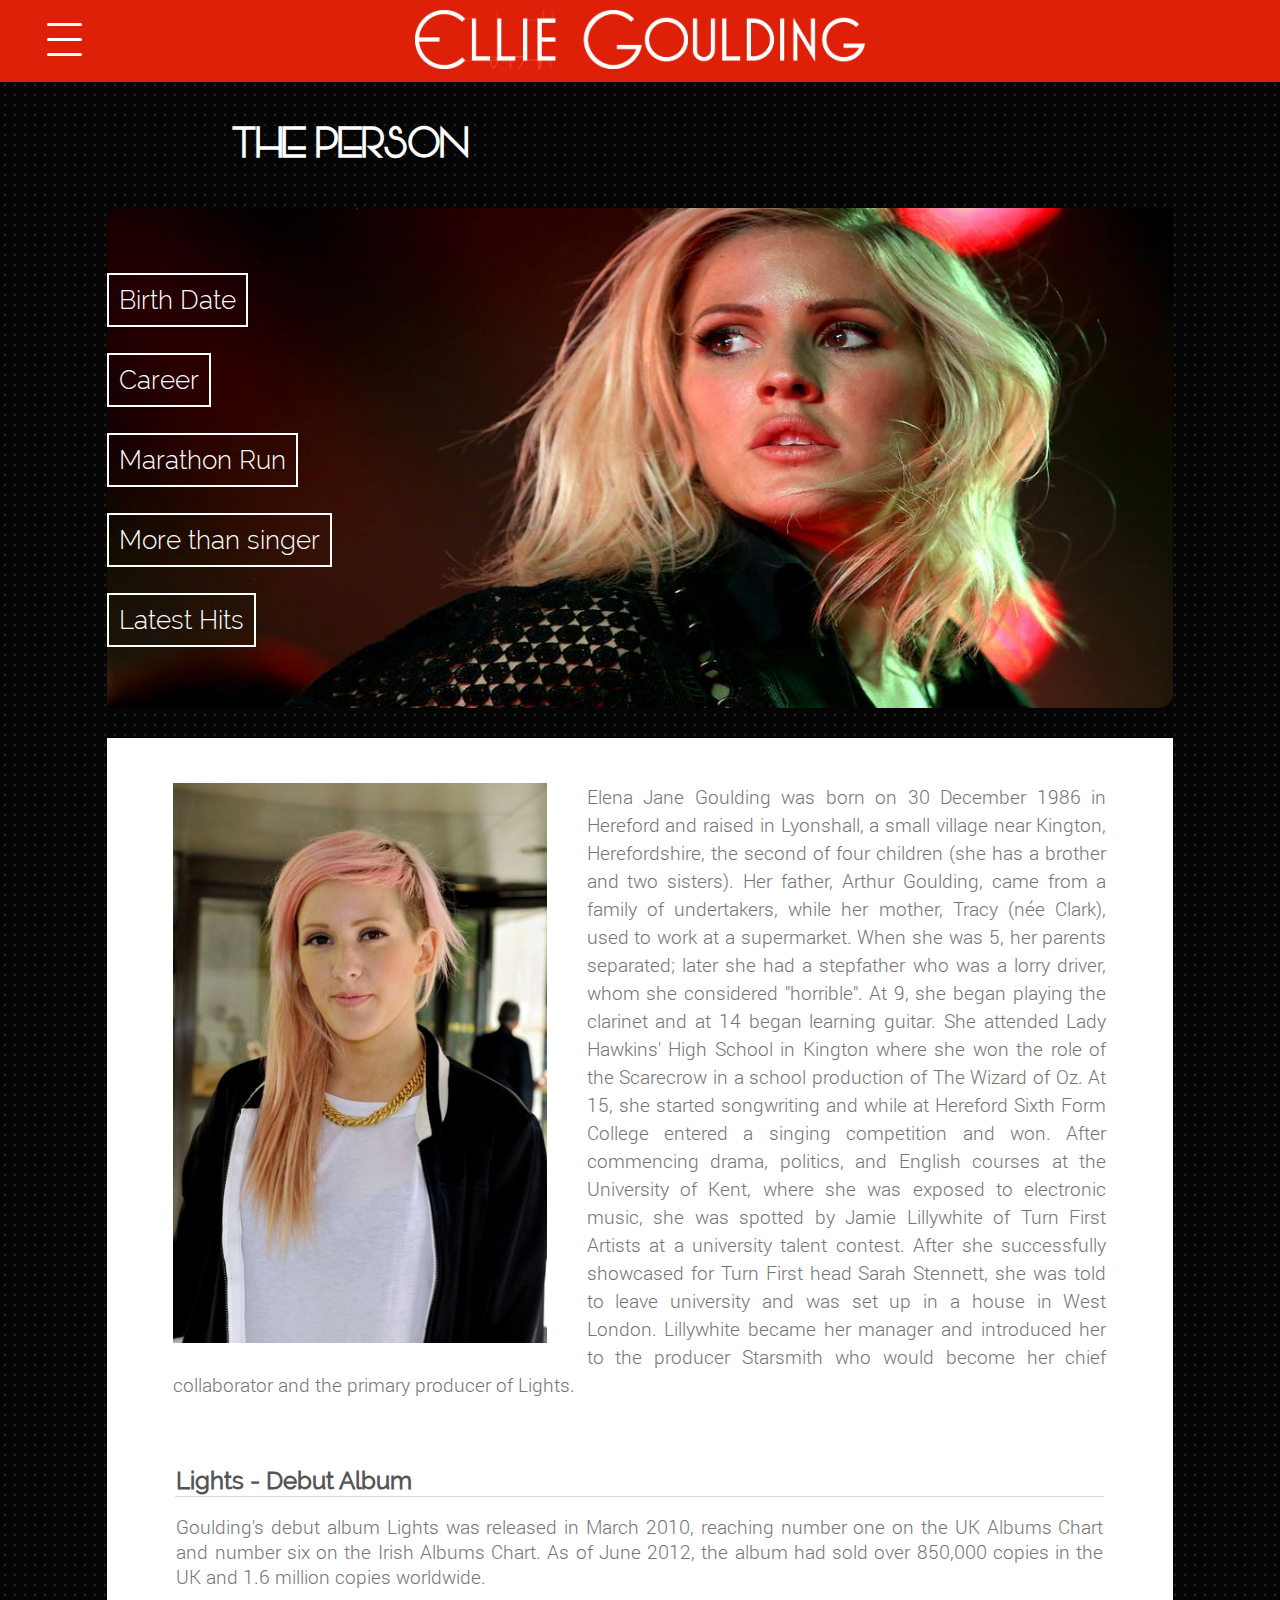
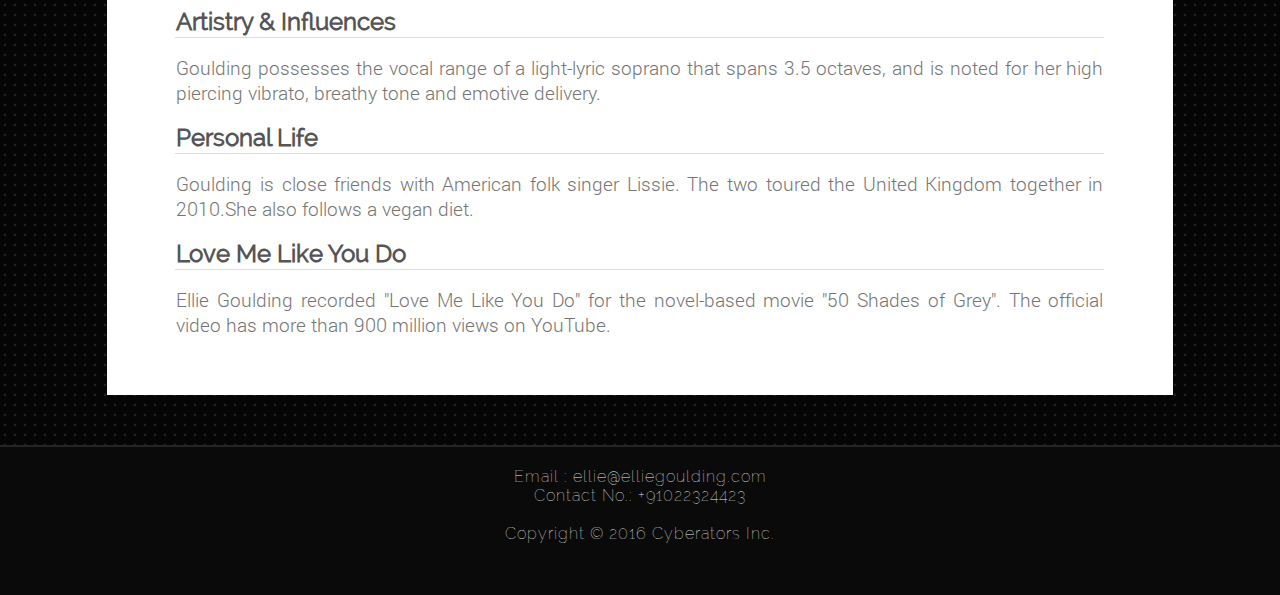
<file: about.html>
<!DOCTYPE html>
  <html lang="en-US">
    <head>
      <meta charset = "utf-8" />
      <meta name="viewport" content = "width=device-width, initial-scale=1.0" />
      <title>Ellie Goulding - The Person</title>
      <link rel="stylesheet" type="text/css" href="./css/style.css" />
	  <link rel="stylesheet" type="text/css" href="./css/style-about.css" />
      <script type="text/javascript" src="./scripts/main.js"></script>
	  <script type="text/javascript" src="./scripts/jquery-1.12.0.min.js"></script>
	  <script type="text/javascript" src="./scripts/about_hover.js"></script>

	</head>

	<body>

      <!--HEADER GOES HERE-->

      <div id="header">
       <div id="nav_button" onclick="myFunc()">
            <div style="top:10px;" id="1"></div>
            <div style="top:25px;" id="2"></div>
            <div style="top:40px;" id="3"></div>
        </div>
        <p></p>
         <div id="logo_small"></div>
      </div>


       <!--NAVIGATION MENU-->

       <div id="menu">
        <ul>
          <li><a href="./index.html">Home</a></li>
          <li><a href="./about.html" >The Person</a></li>
          <li><a href="./listen.html" >Listen</a></li>
          <li><a href="./dates.html" >Tour Dates</a></li>
          <li><a href="./gallery.html" >Gallery</a></li>
        </ul>
      </div>
      <div id="trans_bg" onclick="myFunc()"></div>

      <!--HEADING HERE-->

      <div class="rows" id="r1">
        <div class="col-2"></div>
        <div class="col-10"><h1 style="color:#fff; margin:5px;">THE PERSON</h1></div>
      </div>


      <!--MAIN IMAGE HERE-->

      <div class="rows" id="r2">
        <div class="col-1 omit"></div>
        <div class="col-10" id="image">
        	<img src = "./images/about_image.jpg" alt="" id="image_img" />
        	<div class="links omit" style="top:40px;">
        	  <h3 id="first">Birth Date</h3>
        	  <p class="hover_box" id="box1">
        	  	<img src = "./images/birth.jpg" alt=""  style = "margin-left:10px;"/>
          	  	<span>Ellie was born on December 30, 1986 in in Lyonshall, a small village near Kington, Herefordshire.</span>
        	  </p>
        	</div>
        	<div class="links" style="top:120px;">
        	  <h3 id="sec">Career</h3>
        	  <p class="hover_box" id="box2">
        	  	<img src = "./images/career.jpg" alt="" style = "margin-left:10px;"/>
				<span>She attended Lady Hawkins' School in Kington, where she won a main part in a school production, 
				the Wizard of Oz, as the scarecrow.</span>
        	  </p>
        	</div>
        	<div class="links" style="top:200px;">
        	  <h3 id="third">Marathon Run</h3>
        	  <p class="hover_box" id="box3">
        	  	<img src = "./images/marathon.jpg" alt="" style = "margin-left:10px;" />
        	  	<span>Her fastest half-marathon time is one hour, 40 minutes, and one time 200 people showed up 
        	  	to run a 5K with her in Sydney.</span>
        	  </p>
        	</div>
        	<div class="links" style="top:280px;">
        	  <h3 id="fourth">More than singer</h3>
        	  <p class="hover_box" id="box4">
        	  	<img src = "./images/more_than_singer.jpg" alt="" style = "margin-left:10px;" />
        	  	<span>She also plays the drums and guitar,and  she’s a highly-accomplished clarinet player. She 
        	  	learned to play clarinet as a youngster  and originally taught herself to play guitar  to impress a boy.</span>
        	  </p>
        	</div>
        	<div class="links" style="top:360px;">
        	  <h3 id="fifth">Latest Hits</h3>
        	  <p class="hover_box" id="box5">
        	  	<img src = "./images/latest_hits.jpg" alt="" style = "margin-left:10px;" />
        	  	<span>Ellie Goulding has rapidly risen to prominence, first in the UK and more recently in the U.S. 
				Hits:Love me like you do, Burn, Goodness Gracious, Army,  Beating Heart.</span>
        	  </p>
        	</div>
        </div>
        <div class="col-1 omit"></div>
      </div>

    <div class="rows" id="r3">
    </div>


    <!--ABOUT ELLIE GOULDING-->

    <div class="rows" id="r4">
    	<div class="col-1 omit"></div>
    	<div class="col-10" id="container">

    	  <table id="autohide">
    	    <tr>
    	      <th>BIRTH DATE</th>
    	    </tr>
    	    <tr>
    	      <td>Ellie was born on December 30, 1986 in in Lyonshall, a small village near Kington, Herefordshire.</td>
      	    </tr>
      	    <tr>
    	      <th>Career</th>
    	    </tr>
    	    <tr>
    	      <td>She attended Lady Hawkins' School in Kington, where she won a main part in a school production, 
				the Wizard of Oz, as the scarecrow.</td>
      	    </tr>
      	    <tr>
    	      <th>Marathon Run</th>
    	    </tr>
    	    <tr>
    	      <td>Her fastest half-marathon time is one hour, 40 minutes, and one time 200 people showed up 
        	  	to run a 5K with her in Sydney.</td>
      	    </tr>
      	    <tr>
    	      <th>More than singer</th>
    	    </tr>
    	    <tr>
    	      <td>She also plays the drums and guitar,and  she’s a highly-accomplished clarinet player. She 
        	  	learned to play clarinet as a youngster  and originally taught herself to play guitar  to impress a boy.</td>
      	    </tr>
      	    <tr>
    	      <th>Latest Hits</th>
    	    </tr>
    	    <tr>
    	      <td>Ellie Goulding has rapidly risen to prominence, first in the UK and more recently in the U.S. 
				Hits:Love me like you do, Burn, Goodness Gracious, Army,  Beating Heart.</td>
      	    </tr>
    	  </table>


    	  <p>
    	  <img src="./images/ellie-goulding-2.jpg" alt=""/>Elena Jane Goulding was born on 30 December 1986 in Hereford and raised in Lyonshall, a small village near Kington, Herefordshire, the second of four children (she has a brother and two sisters). Her father, Arthur Goulding, came from a family of undertakers, while her mother, Tracy (née Clark), used to work at a supermarket. When she was 5, her parents separated; later she had a stepfather who was a lorry driver, whom she considered "horrible". At 9, she began playing the clarinet and at 14 began learning guitar. She attended Lady Hawkins' High School in Kington where she won the role of the Scarecrow in a school production of The Wizard of Oz. At 15, she started songwriting and while at Hereford Sixth Form College entered a singing competition and won.
          After commencing drama, politics, and English courses at the University of Kent, where she was exposed to electronic music, she was spotted by Jamie Lillywhite of Turn First Artists at a university talent contest. After she successfully showcased for Turn First head Sarah Stennett, she was told to leave university and was set up in a house in West London. Lillywhite became her manager and introduced her to the producer Starsmith who would become her chief collaborator and the primary producer of Lights.

    	  </p>


    	  <table id="no_hide">
    	    <tr>
    	      <th>Lights - Debut Album</th>
    	    </tr>
    	    <tr>
    	      <td>Goulding's debut album Lights was released in March 2010, reaching number one on the UK Albums Chart and number six on the Irish Albums Chart.
    	       As of June 2012, the album had sold over 850,000 copies in the UK and 1.6 million copies worldwide.
    	      </td>
      	    </tr>
      	    <tr>
    	      <th>Artistry &amp; Influences</th>
    	    </tr>
    	    <tr>
    	      <td>Goulding possesses the vocal range of a light-lyric soprano that spans 3.5 octaves, and is noted for her high piercing vibrato, breathy tone 
    	      and emotive delivery.</td>
      	    </tr>
      	    <tr>
    	      <th>Personal Life</th>
    	    </tr>
    	    <tr>
    	      <td>Goulding is close friends with American folk singer Lissie. The two toured the United Kingdom together in 2010.She also follows a vegan diet.
    	      </td>
      	    </tr>
      	    <tr>
    	      <th>Love Me Like You Do</th>
    	    </tr>
    	    <tr>
    	      <td>Ellie Goulding recorded "Love Me Like You Do" for the novel-based movie "50 Shades of Grey". The official video has more than
    	      900 million views on YouTube.</td>
      	    </tr>
    	  </table>
    	</div>
    	<div class="col-1 omit"></div>
    </div>


    <!--FOOTER HERE-->

	 <div class="footer">
        <p>Email : ellie@elliegoulding.com<br />
           Contact No.: +91022324423<br /><br />Copyright &copy; 2016 Cyberators Inc.
        </p>
      </div>
	</body>

  </html>
</file>
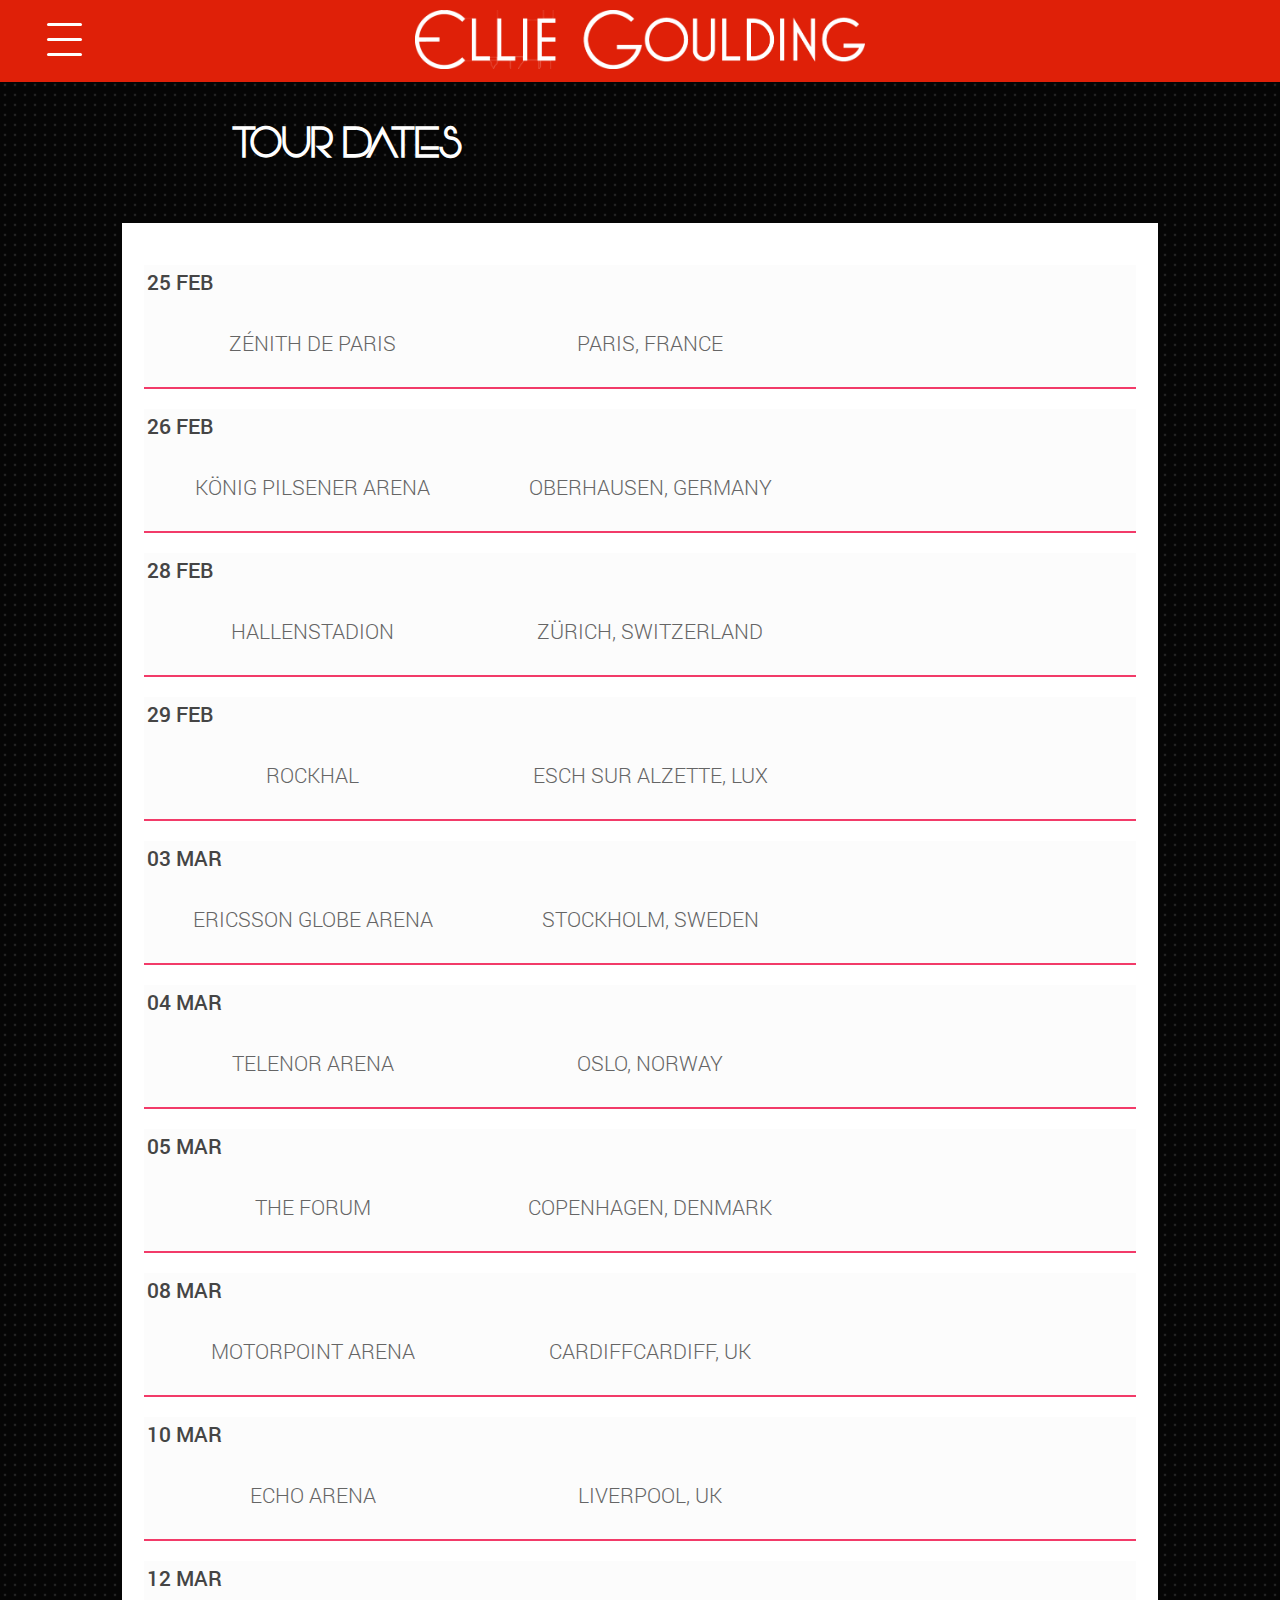
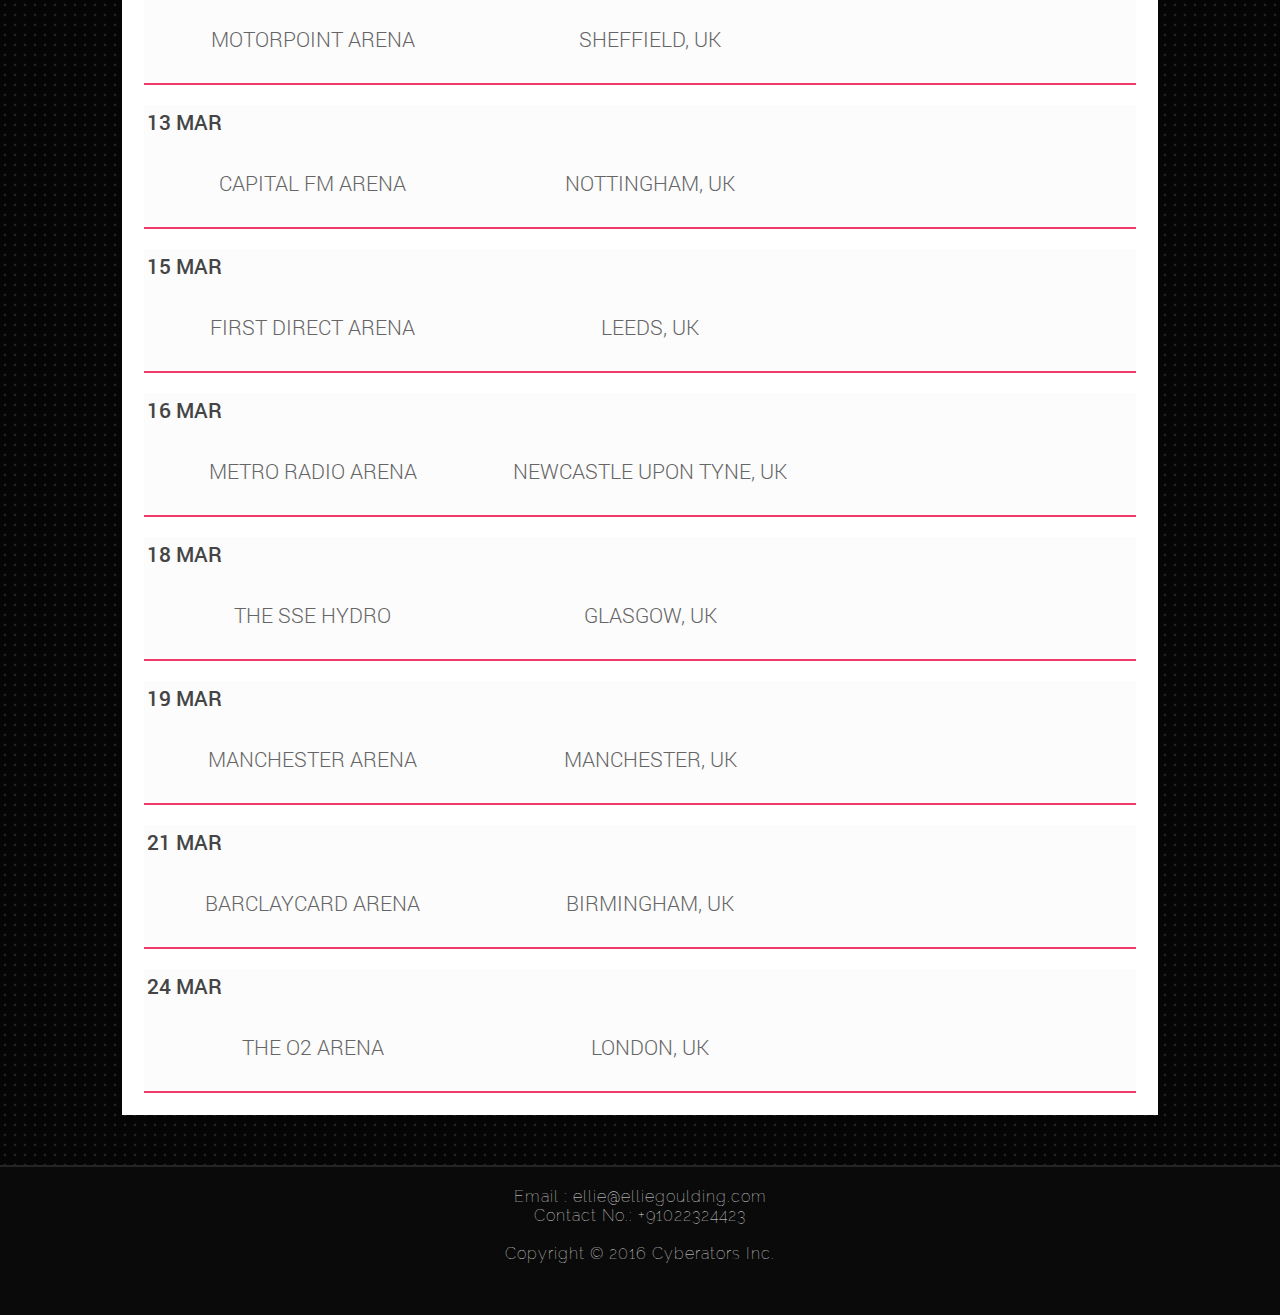
<file: dates.html>
<!DOCTYPE html>
  <html lang="en-US">
    <head>
      <meta charset = "utf-8" />
      <meta name="viewport" content="width=device-width, initial-scale=1.0" />
      <title>Ellie Goulding - Tour Dates</title>
      <link rel="stylesheet" type="text/css" href="./css/style.css" />
      <style type="text/css">
        #r1{
        	position: relative;
        	top:100px;
        }

        #r2{
        	position: relative;
        	top: 120px;
        	text-align: center;
        	background-color: transparent;
        }

        table{
        	width: 100%;
        	text-align: center;
        	margin: 0px;
        	background-color: #fff;
        	padding: 20px;
        }

        tr{
        	display: inline-block;
        	border-bottom: 2px solid #F23B69;
        	margin-top:20px; 
        	width: 100%;
        	background: #fcfcfc;
        }

        td, th{
        	margin: 20px;
        }

        td{
        	float: left;
        	padding: 10px;
        	font-family: roboto;
        	font-weight: 200;
        	font-size: 1.3em;
        	color: #656565;
        	width: 30%;
        	min-width: 200px;
        }

        th{
        	font-family: roboto;
        	font-size: 1.3em;
        	color: #454545;
        }


        .footer{
        	position: relative;
        	top:155px;
        }

  @media only screen and (max-width:768px){

        .col-m-1{width: 8.33%;}
        .col-m-2{width: 16.66%;}
        .col-m-3{width: 25%;}
        .col-m-4{width: 33.33%;}
        .col-m-5{width: 41.66%;}
        .col-m-6{width: 50%;}
        .col-m-7{width: 58.33%;}
        .col-m-8{width: 66.66%;}
        .col-m-9{width: 75%;}
        .col-m-10{width: 83.33%;}
        .col-m-11{width: 91.66%;}
        .col-m-12{width: 100%;}

        .omit{
        	width: 0px;
        	padding: 0px;
        }

        table{
        	margin: 0;
        	padding: 0px;
        }

        #r2 div{
        	padding: 0;
        }
  }

   @media only screen and (max-width:768px){
   	 td, th{
   	 	font-size: 1em;
   	 }
   }
      </style>
      <script type="text/javascript" src="./scripts/main.js"></script>
    </head>

    <body>

      <!--HEADER GOES HERE-->

      <div id="header">
       <div id="nav_button" onclick="myFunc()">
            <div style="top:10px;" id="1"></div>
            <div style="top:25px;" id="2"></div>
            <div style="top:40px;" id="3"></div>
        </div>
        <p></p>
         <div id="logo_small"></div>
      </div>

      <!--NAVIGATION MENU-->

       <div id="menu">
        <ul>
          <li><a href="./index.html">Home</a></li>
          <li><a href="./about.html" >The Person</a></li>
          <li><a href="./listen.html" >Listen</a></li>
          <li><a href="./dates.html" >Tour Dates</a></li>
          <li><a href="./gallery.html" >Gallery</a></li>
        </ul>
      </div>
      <div id="trans_bg" onclick="myFunc()"></div>

      <!--HEADING-->

      <div class="rows" id="r1">
        <div class="col-2 omit"></div>
        <div class="col-10"><h1 style="color:#fff; margin:5px;">TOUR DATES</h1></div>
      </div>

      <!--FULL EVENT LIST-->

      <div class="rows" id="r2">
        <div class="col-1 omit"></div>
        <div class="col-10 col-m-12">
        	<table>
        	  <tr>
        	    <th>25 FEB</th>
        	    <td class="venue">ZÉNITH DE PARIS</td>
        	    <td class="city">PARIS, FRANCE</td>
        	  </tr>
        	   <tr>
        	    <th>26 FEB</th>
        	    <td class="venue">KÖNIG PILSENER ARENA</td>
        	    <td class="city">OBERHAUSEN, GERMANY</td>
        	  </tr>
        	   <tr>
        	    <th>28 FEB</th>
        	    <td class="venue">HALLENSTADION</td>
        	    <td class="city">ZÜRICH, SWITZERLAND</td>
        	  </tr>
        	   <tr>
        	    <th>29 FEB</th>
        	    <td class="venue">ROCKHAL</td>
        	    <td class="city">ESCH SUR ALZETTE, LUX</td>
        	  </tr>
        	   <tr>
        	    <th>03 MAR</th>
        	    <td class="venue">ERICSSON GLOBE ARENA</td>
        	    <td class="city">STOCKHOLM, SWEDEN</td>
        	  </tr>
        	   <tr>
        	    <th>04 MAR</th>
        	    <td class="venue">TELENOR ARENA</td>
        	    <td class="city">OSLO, NORWAY</td>
        	  </tr>
        	   <tr>
        	    <th>05 MAR</th>
        	    <td class="venue">THE FORUM</td>
        	    <td class="city">COPENHAGEN, DENMARK</td>
        	  </tr>
        	   <tr>
        	    <th>08 MAR</th>
        	    <td class="venue">MOTORPOINT ARENA</td>
        	    <td class="city">CARDIFFCARDIFF, UK</td>
        	  </tr>
        	   <tr>
        	    <th>10 MAR</th>
        	    <td class="venue">ECHO ARENA</td>
        	    <td class="city">LIVERPOOL, UK</td>
        	  </tr>
        	   <tr>
        	    <th>12 MAR</th>
        	    <td class="venue">MOTORPOINT ARENA</td>
        	    <td class="city">SHEFFIELD, UK</td>
        	  </tr>
        	  <tr>
        	    <th>13 MAR</th>
        	    <td class="venue">CAPITAL FM ARENA</td>
        	    <td class="city">NOTTINGHAM, UK</td>
        	  </tr>
        	  <tr>
        	    <th>15 MAR</th>
        	    <td class="venue">FIRST DIRECT ARENA</td>
        	    <td class="city">LEEDS, UK</td>
        	  </tr>
        	  <tr>
        	    <th>16 MAR</th>
        	    <td class="venue">METRO RADIO ARENA</td>
        	    <td class="city">NEWCASTLE UPON TYNE, UK</td>
        	  </tr>
        	  <tr>
        	    <th>18 MAR</th>
        	    <td class="venue">THE SSE HYDRO</td>
        	    <td class="city">GLASGOW, UK</td>
        	  </tr>
        	  <tr>
        	    <th>19 MAR</th>
        	    <td class="venue">MANCHESTER ARENA</td>
        	    <td class="city">MANCHESTER, UK</td>
        	  </tr>
        	  <tr>
        	    <th>21 MAR</th>
        	    <td class="venue">BARCLAYCARD ARENA</td>
        	    <td class="city">BIRMINGHAM, UK</td>
        	  </tr>
        	  <tr>
        	    <th>24 MAR</th>
        	    <td class="venue">THE O2 ARENA</td>
        	    <td class="city">LONDON, UK</td>
        	  </tr>
        	</table>
        </div>
        <div class="col-1 omit"></div>
      </div>

      <!--FOOTER HERE-->

      <div class="footer">
        <p>Email : ellie@elliegoulding.com<br />
           Contact No.: +91022324423<br /><br />Copyright &copy; 2016 Cyberators Inc.
        </p>
      </div>


    </body>

  </html>
</file>
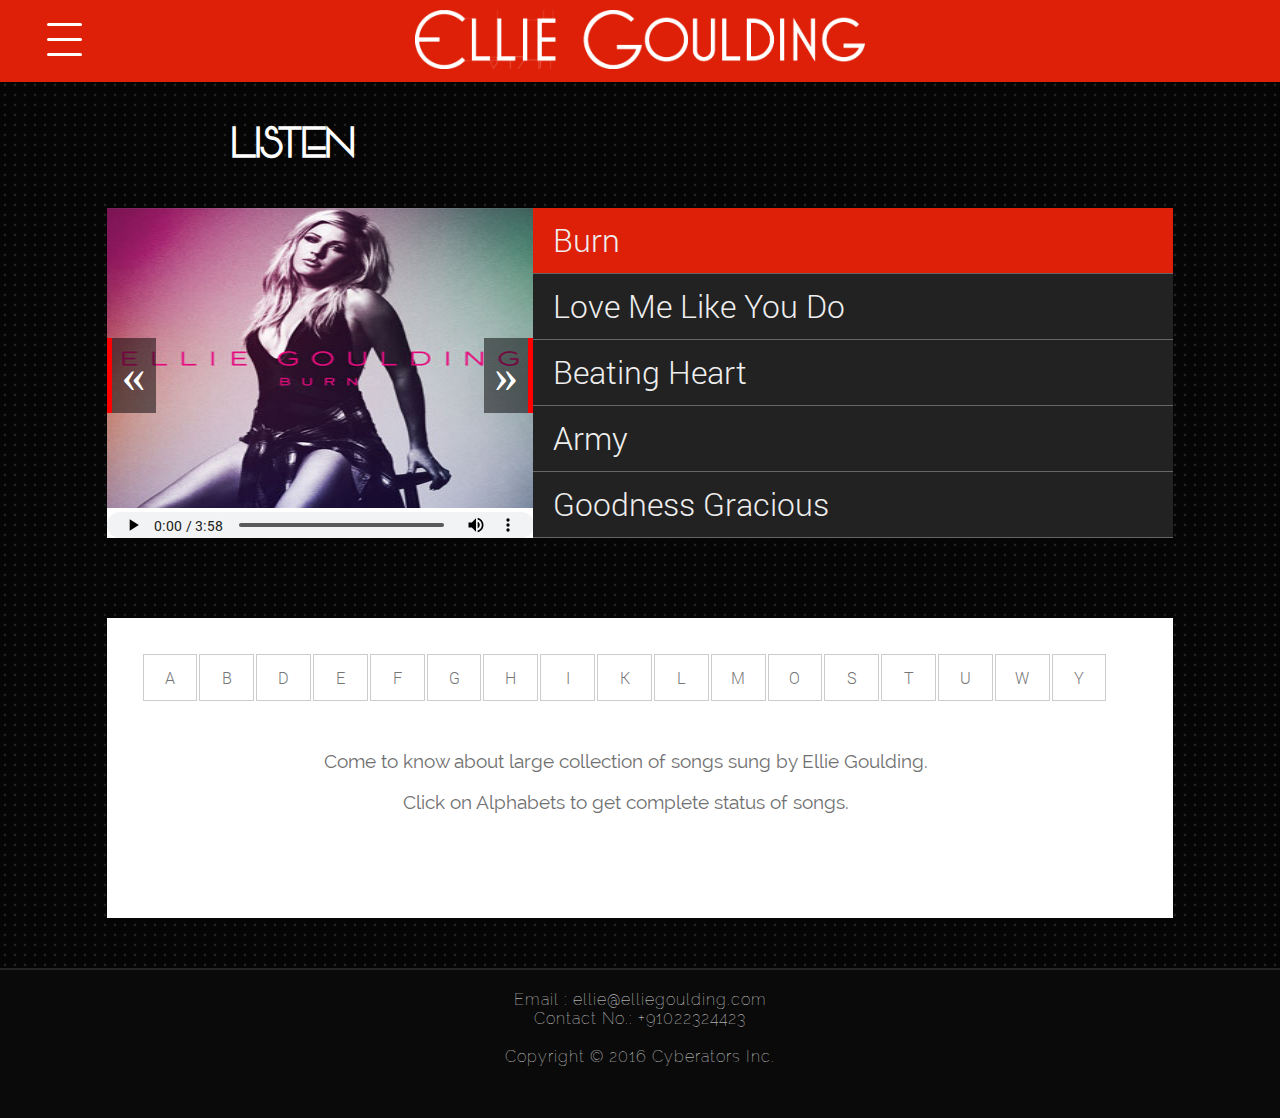
<file: listen.html>
<!DOCTYPE html>
  <html lang="en-US">
    <head>
      <meta charset="utf-8" />
      <meta name="viewport" content="width=device-width, initial-scale=1.0" />
      <title>Ellie Goulding - Listen</title>
      <link rel="stylesheet" type="text/css" href="./css/style.css" />
      <link rel="stylesheet" type="text/css" href="./css/style-listen.css" />
      <script type="text/javascript" src="./scripts/main.js"></script>
      <script type="text/javascript" src="./scripts/play.js"></script>
      <script type="text/javascript" src="./scripts/songbox.js"></script>
    </head>

    <body>

      <!--HEADER GOES HERE-->

      <div id="header">
        <div id="nav_button" onclick="myFunc()">
            <div style="top:10px;" id="1"></div>
            <div style="top:25px;" id="2"></div>
            <div style="top:40px;" id="3"></div>
        </div>
        <p></p>
         <div id="logo_small"></div>
      </div>

      <!--NAVIGATION MENU-->

       <div id="menu">
        <ul>
          <li><a href="./index.html">Home</a></li>
          <li><a href="./about.html" >The Person</a></li>
          <li><a href="./listen.html" >Listen</a></li>
          <li><a href="./dates.html" >Tour Dates</a></li>
          <li><a href="./gallery.html" >Gallery</a></li>
        </ul>
      </div>
      <div id="trans_bg" onclick="myFunc()"></div>

      <!--HEADING HERE-->

      <div class="rows" id="r1">
        <div class="col-2"></div>
        <div class="col-10"><h1 style="color:#fff; margin:5px;">LISTEN</h1></div>
      </div>

      <!--PLAYER HERE-->

      <div class="rows" id="r2">
        <div class="col-1 omit"></div>
        <div class="col-4 col-m-6" id="player_container">
          <div id="left" onclick="left()">&laquo;</div>
          <div id="right" onclick="right()">&raquo;</div>
          <img src="./images/cover/burn.jpg" alt="" id="cover"/>
          <audio controls autoplay id="player">
          	<source src="./songs/burn.mp3" type="audio/mpeg" id="track" />
          </audio>
        </div>
        <div class="col-6 col-m-6" id="playlist">
        	<div class="track_name" id="burn">Burn</div>
        	<div class="track_name" id="lmlyd">Love Me Like You Do</div>
        	<div class="track_name" id="beatheart">Beating Heart</div>
        	<div class="track_name" id="army">Army</div>
        	<div class="track_name" id="gracious">Goodness Gracious</div>
        </div>
        <div class="col-1 omit"></div>
      </div>

      <!--SONGBOX HERE-->

      <div class="rows" id="r3">
        <div class="col-1 omit"></div>
        <div class="col-10" id="songbox">
          <ul>
            <li id="a" onclick="funcA()" >A</li>
            <li id="b" onclick="funcB()" >B</li>
            <li id="d" onclick="funcD()" >D</li>
            <li id="e" onclick="funcE()" >E</li>
            <li id="f" onclick="funcF()" >F</li>
            <li id="g" onclick="funcG()" >G</li>
            <li id="h" onclick="funcH()" >H</li>
            <li id="i" onclick="funcI()" >I</li>
            <li id="k" onclick="funcK()" >K</li>
            <li id="l" onclick="funcL()" >L</li>
            <li id="m" onclick="funcM()" >M</li>
            <li id="o" onclick="funcO()" >O</li>
            <li id="s" onclick="funcS()" >S</li>
            <li id="t" onclick="funcT()" >T</li>
            <li id="u" onclick="funcU()" >U</li>
            <li id="w" onclick="funcW()" >W</li>
            <li id="y" onclick="funcY()" >Y</li>
          </ul>

       <div id="display">
          <p>Come to know about large collection of songs sung by Ellie Goulding.</p>
          <p>Click on Alphabets to get complete status of songs.</p>
        </div>
        </div>
        <div class="col-1 omit"></div>
      </div>


      <!--FOOTER HERE-->

      <div class="footer">
        <p>Email : ellie@elliegoulding.com<br />
           Contact No.: +91022324423<br /><br />Copyright &copy; 2016 Cyberators Inc.
        </p>
      </div>

    </body>
  </html>
</file>
<file: css/style.css>
@font-face{
        	font-family: raleway;
        	src:url(../fonts/raleway-regular.ttf);
        }

        @font-face{
        	font-family: raleway;
        	src:url(../fonts/raleway-thin.ttf);
        	font-weight: 100;
        }

        @font-face{
        	font-family: raleway;
        	src:url(../fonts/raleway-light.ttf);
        	font-weight: 200;
        }


        @font-face{
        	font-family: roboto;
        	src:url(../fonts/roboto-regular.ttf);
        }

        

        @font-face{
        	font-family: roboto;
        	src:url(../fonts/roboto-thin.ttf);
        	font-weight: 100;
        }

         @font-face{
        	font-family: roboto;
        	src:url(../fonts/roboto-light.ttf);
        	font-weight: 200;
        }

 		@font-face{
        	font-family: roboto;
        	src:url(../fonts/roboto-medium.ttf);
        	font-weight: bold;
        }

        @font-face{
        	font-family: "vonique 64";
        	src:url('../fonts/vonique 64.ttf');
        }


       @keyframes shake{
            0%{
                    transform:rotate(0deg);
                    transform:rotate(0deg);
                    transform:rotate(0deg);
                    transform:rotate(0deg);
                    transform:rotate(0deg);

            }
            20%{
                    transform:rotate(5deg);
                    transform:rotate(5deg);
                    transform:rotate(5deg);
                    transform:rotate(5deg);
                    transform:rotate(5deg);
            }
            40%{
                    transform:rotate(-5deg);
                    transform:rotate(-5deg);
                    transform:rotate(-5deg);
                    transform:rotate(-5deg);
                    transform:rotate(-5deg);
            }
            60%{
                    transform:rotate(5deg);
                    transform:rotate(5deg);
                    transform:rotate(5deg);
                    transform:rotate(5deg);
                    transform:rotate(5deg);
            }
            80%{
                    transform:rotate(-5deg);
                    transform:rotate(-5deg);
                    transform:rotate(-5deg);
                    transform:rotate(-5deg);
                    transform:rotate(-5deg);
            }
            100%{
                    transform:rotate(0deg);
                    transform:rotate(0deg);
                    transform:rotate(0deg);
                    transform:rotate(0deg);
                    transform:rotate(0deg);
            }


        }
        body{
            margin: 0px;
            padding: 0px;
            font-size: 100%;
            background-image: url(../images/a.png);
            /*background-color: #000;*/
        }

        *{
            box-sizing:border-box;
        }

        [class*="col-"]{
            padding: 15px;
            float: left;
           }

        .rows:after{
            content:"";
            clear: both;
            display: block;
        }

        .col-1{width: 8.33%;}
        .col-2{width: 16.66%;}
        .col-3{width: 25%;}
        .col-4{width: 33.33%;}
        .col-5{width: 41.66%;}
        .col-6{width: 50%;}
        .col-7{width: 58.33%;}
        .col-8{width: 66.66%;}
        .col-9{width: 75%;}
        .col-10{width: 83.33%;}
        .col-11{width: 91.66%;}
        .col-12{width: 100%;}

        #header{
            position: fixed;
            width: 100%;
            top: 0px;
            height: 82px;
            text-align: center;
            background-color: rgb(223, 32, 8);
            z-index: 20;
        }


        #header p{
            margin: 10px 0px 10px 0px;
            display: inline-block;
            font-family: raleway;
            color:  #fff;
            font-weight: bold;
            font-size: 2.8em;
            background-image: url(../images/logo.png);
            height:60px;
            width: 450px;
            background-size: contain;
            background-repeat: no-repeat;
        }




        #nav_button{
            position:absolute;
            display: block;
            top:13px;
            left:40px;
            width:50px;
            height: 56px;
            text-align: center;
            padding: 0px;
            cursor: pointer;
            z-index: 5;
        }

        #nav_button div{
            position: absolute;
            width: 35px;
            height: 3px;
            background-color: #fff;
            border-radius: 5px;
            margin: 0px 0px 0px 7px; 
            padding: 0px;
            transition: all 0.5s ease;
        }



        #nav_button:hover{
            animation-name:shake;
            animation-duration:0.3s;
        }

        #nav_button:hover div{
            animation : bar_size 0.3s;
        }



        #trans_bg{
            position: fixed;
            top:0px;
            width: 100%;
            height: 100%;
            background: #000;
            opacity: 0;
            cursor: pointer;
            display: none;
            z-index: 4;
            transition:all 0.3s ease;
        }


        #menu{
            position: fixed;
            top:82px;
            left: -400px;
            height: 100%;
            width:300px;
            overflow: auto; 
            z-index: 10;
            background-color: #fff;
            transition:all 0.3s ease;
        }

        #menu ul{
            list-style-type: none;
            padding: 0px;
            margin: 0px;
            width: 100%;
            height: 100%;
            min-height: 600px;
            /*border: 1px #151515 solid;*/
        }

        #menu ul li{
            text-align: center;
        }

        #menu ul a{
            display:block;
            padding:20px 0px 20px 0px;
            text-decoration: none;
            color: #454545;
            font-family: roboto;
            font-weight:100; 
            font-size: 2.4em;
            transition:all 0.3s ease;
        }

        #menu ul a:hover{
            background-color:rgb(223,32,8); 
            color: #fff;
        }

        

        h1{
            font-family: "vonique 64";
            font-size: 2.6em;
        }


        .button{
            position: absolute;
        }

        .button a{
            padding: 15px;
            font-family: roboto;
            /*font-weight: 200;*/
            font-size: 1.4em;
            text-decoration: none;
            border-radius: 10px;
            transition: all 0.3s ease;
        }
 

        .footer{
            position: relative;
            width:100%;
            height:150px;
            background-color: rgb(10, 10, 10);
            border-top: 2px solid #252525;
            text-align: center;
        }

        .footer p{
            color: #f0f0f0;
            font-family: raleway;
            font-size: 1em;
            margin-top: 20px;
            font-weight: 100;
            letter-spacing: 1px;
        }


         @media only screen and (max-width:768px){

            #header p{
                display: none;
            }

            #logo_small {
                position: absolute;
                top:8px;
                height: 60px;
                width: 100%;
                background: url('../images/Logo-Ellie.png');
                background-size: contain;
                background-position: 55%;
                background-repeat: no-repeat;
            }
         }

        @media only screen and (max-width: 510px){

            #menu ul{
                min-height: 500px;
            }

            #menu ul a{
                font-size: 1.3em;
            }

        }
</file>
<file: css/style-about.css>
#r1{
  	position: relative;
  	top:100px;
  }

#r2{
  	position: relative;
  	top:120px;
  	height: 330px;
  }

#image{
	position: relative;
	height: 500px;
  	padding: 0px;
}

#image_img {
	width: 100%;
	height: 100%;
	border-radius: 15px 2px 15px 2px;
	/*opacity: 0.7;*/
}

.links{
	position: absolute;
	left: 0px;
	z-index: 2;
	padding: 0px;
	vertical-align: middle;
	display: inline-block;
	height: 120px;
}

.links h3{
	display: inline-block;
	color:#fff;
	border:2px solid #fff;
	font-family: raleway;
	font-weight: 200;
	font-size: 1.6em;
	padding: 10px;
	margin: 0px;
	cursor: pointer;
	margin: 0px;
	float: left;
	margin-top: 25px;
	width: auto;
}

.links p{
	display: inline-block;
	margin-left: 30px;
	margin: 0px 0px 0px 20px;
	float: right;
	display: none;
	padding: 10px;
	background-color: rgba(255, 255, 255, 0.9);
	font-family: raleway;
	font-size: 1em;
	color: #454545; 
	box-shadow: 2px 2px 20px rgb(223,32,8);
	border-radius: 4px;
}

.links p img{
	float: right;
	margin: 0px;
	width: 70px;
	height: 100px;
	border-radius: 0px;
	opacity: 1;
}

.links p span{
	display: inline-block;
	max-width: 400px;
}

#r4{
	position:relative;
	top:150px;
}

#container{
	background-color: #fff;
}

#container p{
	color: #757575;
	font-family: roboto;
	font-weight: 200;
	font-size: 1.2em;
	display: block;
	width: 90%;
    margin: auto;
    line-height: 28px;
    text-align: justify;
    margin-bottom: 50px;
    padding-top: 30px;
}

#container img{
	width:40%;
	height: auto;
	float: left;
	margin: 0px 40px 10px 0px;
}

#autohide{
	display: none;
	margin-top: 50px;
	width: auto;
	max-width: 90%;
	margin: auto;
}

td, th{
	padding-top: 15px;	
}


th{
	font-family: raleway;
	font-size: 1.5em;
	color:#555;
	text-align: left;
	border-bottom: 1px solid #ddd;
}

td{
	color: #757575;
	font-family: roboto;
	font-weight: 200;
	font-size: 1.2em;
	text-align: justify;
}

#no_hide{
	margin-top: 50px;
	width: auto;
	max-width: 90%;
	margin: auto;
	margin-bottom: 40px;
}


.footer{
	top:200px;
}


@media only screen and (max-width: 768px) {

	.links{
		display: none;
	}

	#container p{
		border-top: 1px solid #ccc;
	}

	#container img{
		width:100%;
	}

	#autohide{
		display: block;
	}


}


@media only screen and (max-width: 600px){
	[class *= "col-"]{
		width:100%;
	}
	.omit{
		width: 0%;
	}

	#r3{
		width: 0%;
	}
}
</file>
<file: css/style-listen.css>
#r1{
  	position: relative;
  	top:100px;
  }

  #r2{
  	position: relative;
  	top:120px;
  	height: 330px;
  }

  #player_container{
  	position: relative;
  	padding: 0px;
  	height: 100%;
  	background-color: #fff;
  }

  #cover{
  	height: 300px;
  	width: 100%;
  }

  #player{
  	height: 26px;
  	width: 100%;
  }

  #left{
  	position: absolute;
  	display: inline-block;
  	padding: 10px;
  	background-color: rgba(0,0,0, 0.5);
  	top:130px;
  	font-size: 3em;
  	color:#fff;
  	border-left: 5px solid #ff0000;
  	cursor: pointer;
  }

  #right{
  	position: absolute;
  	display: inline-block;
  	padding: 10px;
  	background-color: rgba(0,0,0, 0.5);
  	top:130px;
  	right: 0px;
  	font-size: 3em;
  	color:#fff;
  	border-right: 5px solid #ff0000;
  	cursor: pointer;
  }

  #playlist{
  	padding: 0px;
  	height: 330px;
  	background-color: #222;
  }

  .track_name{
  	height:66px;
  	padding:10px 0px 20px 20px;
  	font-size: 2em;
  	font-family: roboto;
  	font-weight: 200;
  	color: #eee;
  	border-bottom: 1px solid #666;
    transition: all 0.4s ease;
  }


  #burn{
    background-color: rgb(223, 32, 8);
    color: #eee;
  }


  #r3{
    position: relative;
    top:200px;
  }

  #songbox{
    background-color: #fff;
    height: 300px;
    overflow: auto;
  }

  #songbox ul{
    display: block;
    margin: 20px 20px 20px 20px;
    padding: 0px;
  }

  #songbox ul li{
    display: inline-block;
    font-family: roboto;
    font-weight: 200;
    color: #757575;
    margin: 1px;
    width: 5.5%;
    min-width: 40px;
    padding-top: 12px;
    padding-bottom: 12px;
    text-align: center;
    vertical-align: middle;
    float: left;
    cursor: pointer;
    border: 1px solid #ccc;
    font-size: 1em;
    margin-bottom: 10px;
    transition: all 0.2s ease;
  }

  #songbox ul li:hover{
    transform:scale(1.1, 1.1);
  }

  #display{
    display: block;
    float: left;
    margin: 20px;
    width:93.5%;
    text-align: center;
    font-family: raleway;
    font-size: 1.2em;
    color: #707070;
  }

  .footer{
    top:250px;
  }

  @media only screen and (max-width:768px){

        .col-m-1{width: 8.33%;}
        .col-m-2{width: 16.66%;}
        .col-m-3{width: 25%;}
        .col-m-4{width: 33.33%;}
        .col-m-5{width: 41.66%;}
        .col-m-6{width: 50%;}
        .col-m-7{width: 58.33%;}
        .col-m-8{width: 66.66%;}
        .col-m-9{width: 75%;}
        .col-m-10{width: 83.33%;}
        .col-m-11{width: 91.66%;}
        .col-m-12{width: 100%;}

        .omit{
        	width: 0px;
        	padding: 0px;
        }
  }

  @media only screen and (max-width: 670px){
  	[class*="col-"]{
  		width: 100%
  	}

  	.omit{
  		width: 0px;
  	}

  	.track_name{
  		font-size: 1.8em;
  	}
  }
</file>
